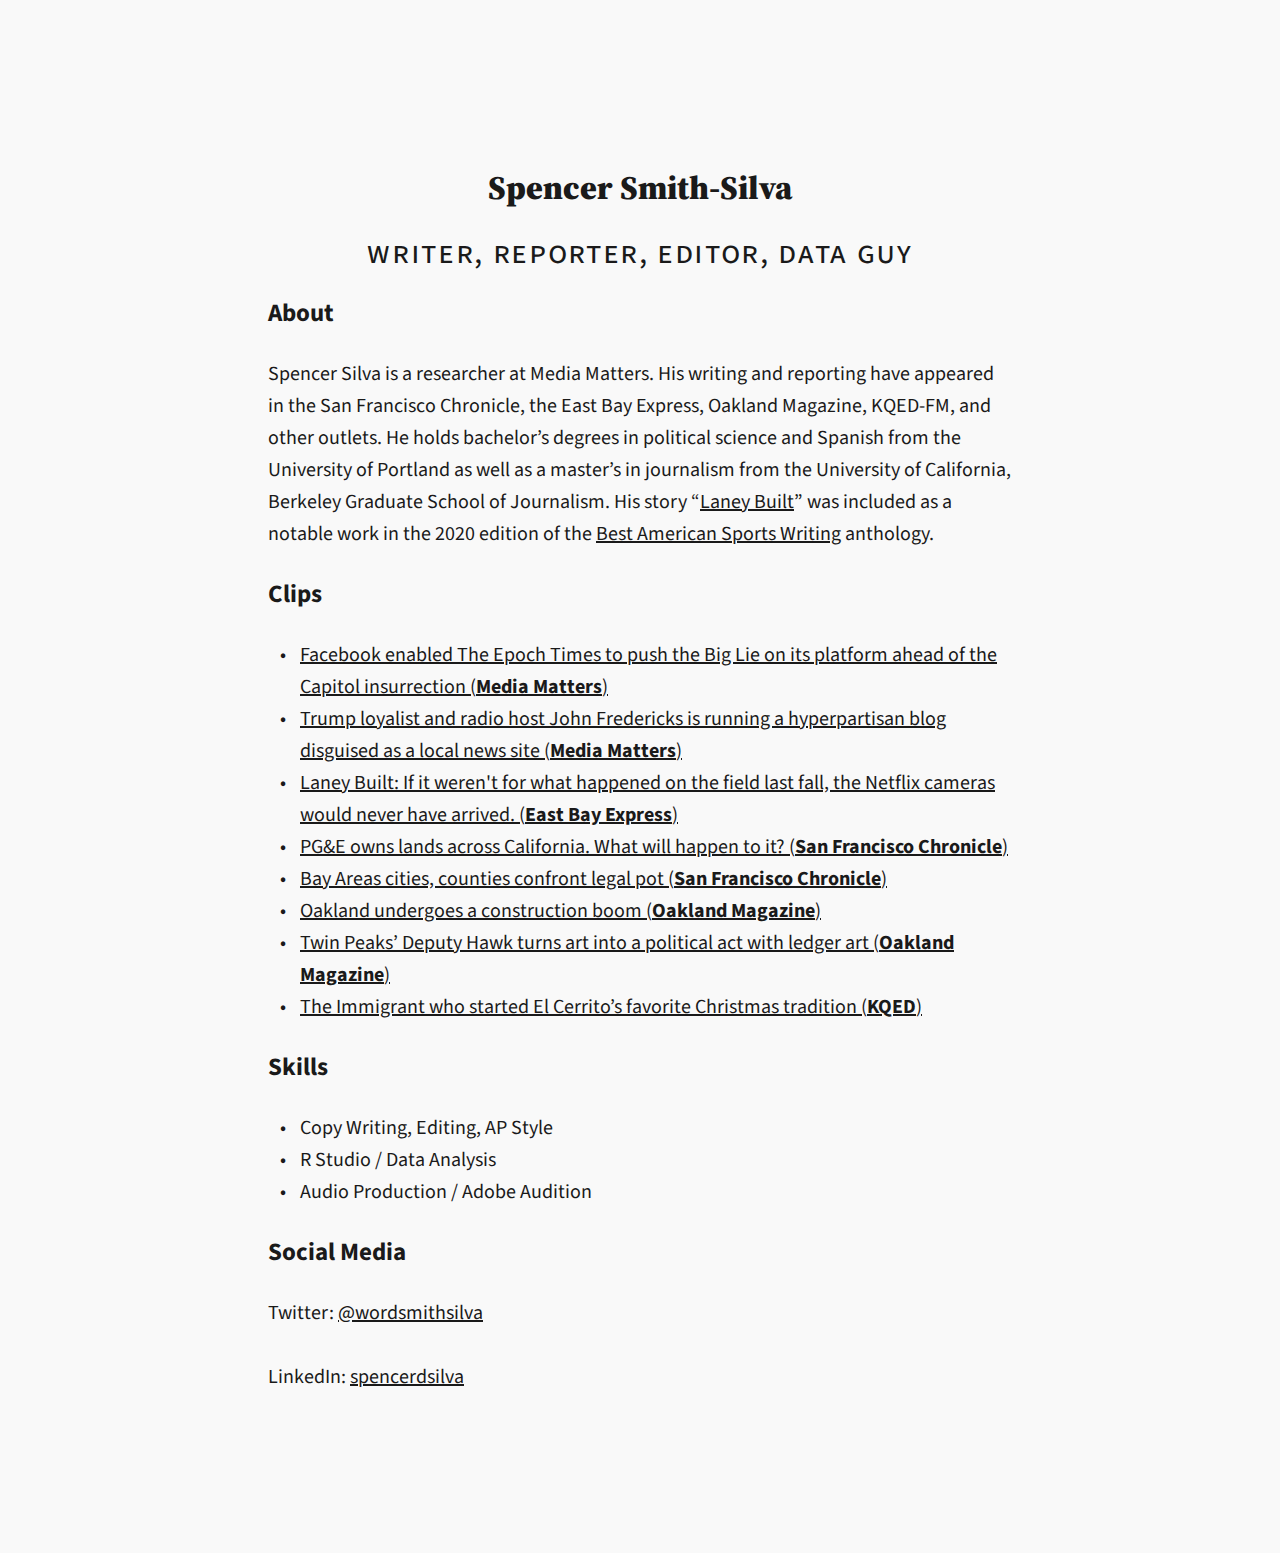
<file: index.html>
<!DOCTYPE html>
<html>
	<head>
		<meta name="viewport" content="width=device-width, initial-scale=1.0">
		<meta charset="utf-8" />
		<link rel="stylesheet" type="text/css" href="css/style.css" />
		<title>Spencer Smith-Silva</title>
	</head>
<body>
<h1>Spencer Smith-Silva</h1>
<h2>Writer, Reporter, Editor, Data guy</h2>

<h3>About</h3>

<p>Spencer Silva is a researcher at Media Matters. His writing and reporting have appeared in the San Francisco Chronicle, the East Bay Express, Oakland Magazine, KQED-FM, and other outlets. He holds bachelor’s degrees in political science and Spanish from the University of Portland as well as a master’s in journalism from the University of California, Berkeley Graduate School of Journalism. His story “<a href="https://eastbayexpress.com/laneybuilt-1/">Laney Built</a>” was included as a notable work in the 2020 edition of the <a href="https://bookshop.org/books/the-best-american-sports-writing-2020/9780358196990">Best American Sports Writing</a> anthology.</p>

<h3>Clips</h3>

<ul>
	<li><a href="https://www.mediamatters.org/epoch-times-and-ntd/facebook-enabled-epoch-times-push-big-lie-its-platform-ahead-capitol">Facebook enabled The Epoch Times to push the Big Lie on its platform ahead of the Capitol insurrection (<strong>Media Matters</strong>)</a></li>
	<li><a href="https://www.mediamatters.org/donald-trump/trump-loyalist-and-radio-host-john-fredericks-running-hyperpartisan-blog-disguised">Trump loyalist and radio host John Fredericks is running a hyperpartisan blog disguised as a local news site (<strong>Media Matters</strong>)</a></li>
	<li><a href="https://www.eastbayexpress.com/oakland/laneybuilt/Content?oid=27461101">Laney Built: If it weren&#39;t for what happened on the field last fall, the Netflix cameras would never have arrived. (<strong>East Bay Express</strong>)</a></li>
	<li><a href="https://www.sfchronicle.com/travel/article/PG-E-owns-land-across-California-What-will-14028654.php">PG&amp;E owns lands across California. What will happen to it? (<strong>San Francisco Chronicle</strong>)</a></li>
	<li><a href="https://www.sfchronicle.com/bayarea/article/Bay-Area-cities-counties-confront-legal-pot-11264649.php">Bay Areas cities, counties confront legal pot (<strong>San Francisco Chronicle</strong>)</a></li>
	<li><a href="http://www.oaklandmagazine.com/September-2018/Oakland-Undergoes-a-Construction-Boom/">Oakland undergoes a construction boom (<strong>Oakland Magazine</strong>)</a></li>
	<li><a href="http://www.oaklandmagazine.com/October-2017/Michael-Horse-the-Actor-and-Artist-Are-One/"> Twin Peaks’ Deputy Hawk turns art into a political act with ledger art (<strong>Oakland Magazine</strong>)</a></li>
	<li><a href="https://www.kqed.org/news/11639036/the-punjabi-immigrant-who-started-el-cerritos-favorite-christmas-tradition">The Immigrant who started El Cerrito’s favorite Christmas tradition (<strong>KQED</strong>)</a></li>
</ul>

<h3>Skills</h3>

<ul>
	<li>Copy Writing, Editing, AP Style</li>
	<li>R Studio / Data Analysis</li>
	<li>Audio Production / Adobe Audition</li>
</ul>

<h3>Social Media</h3>

<p>Twitter: <a href="https://twitter.com/wordsmithsilva">@wordsmithsilva</a></p>

<p>LinkedIn: <a href="https://www.linkedin.com/in/spencerdsilva/">spencerdsilva</a></p>

</body>
</html>
</file>
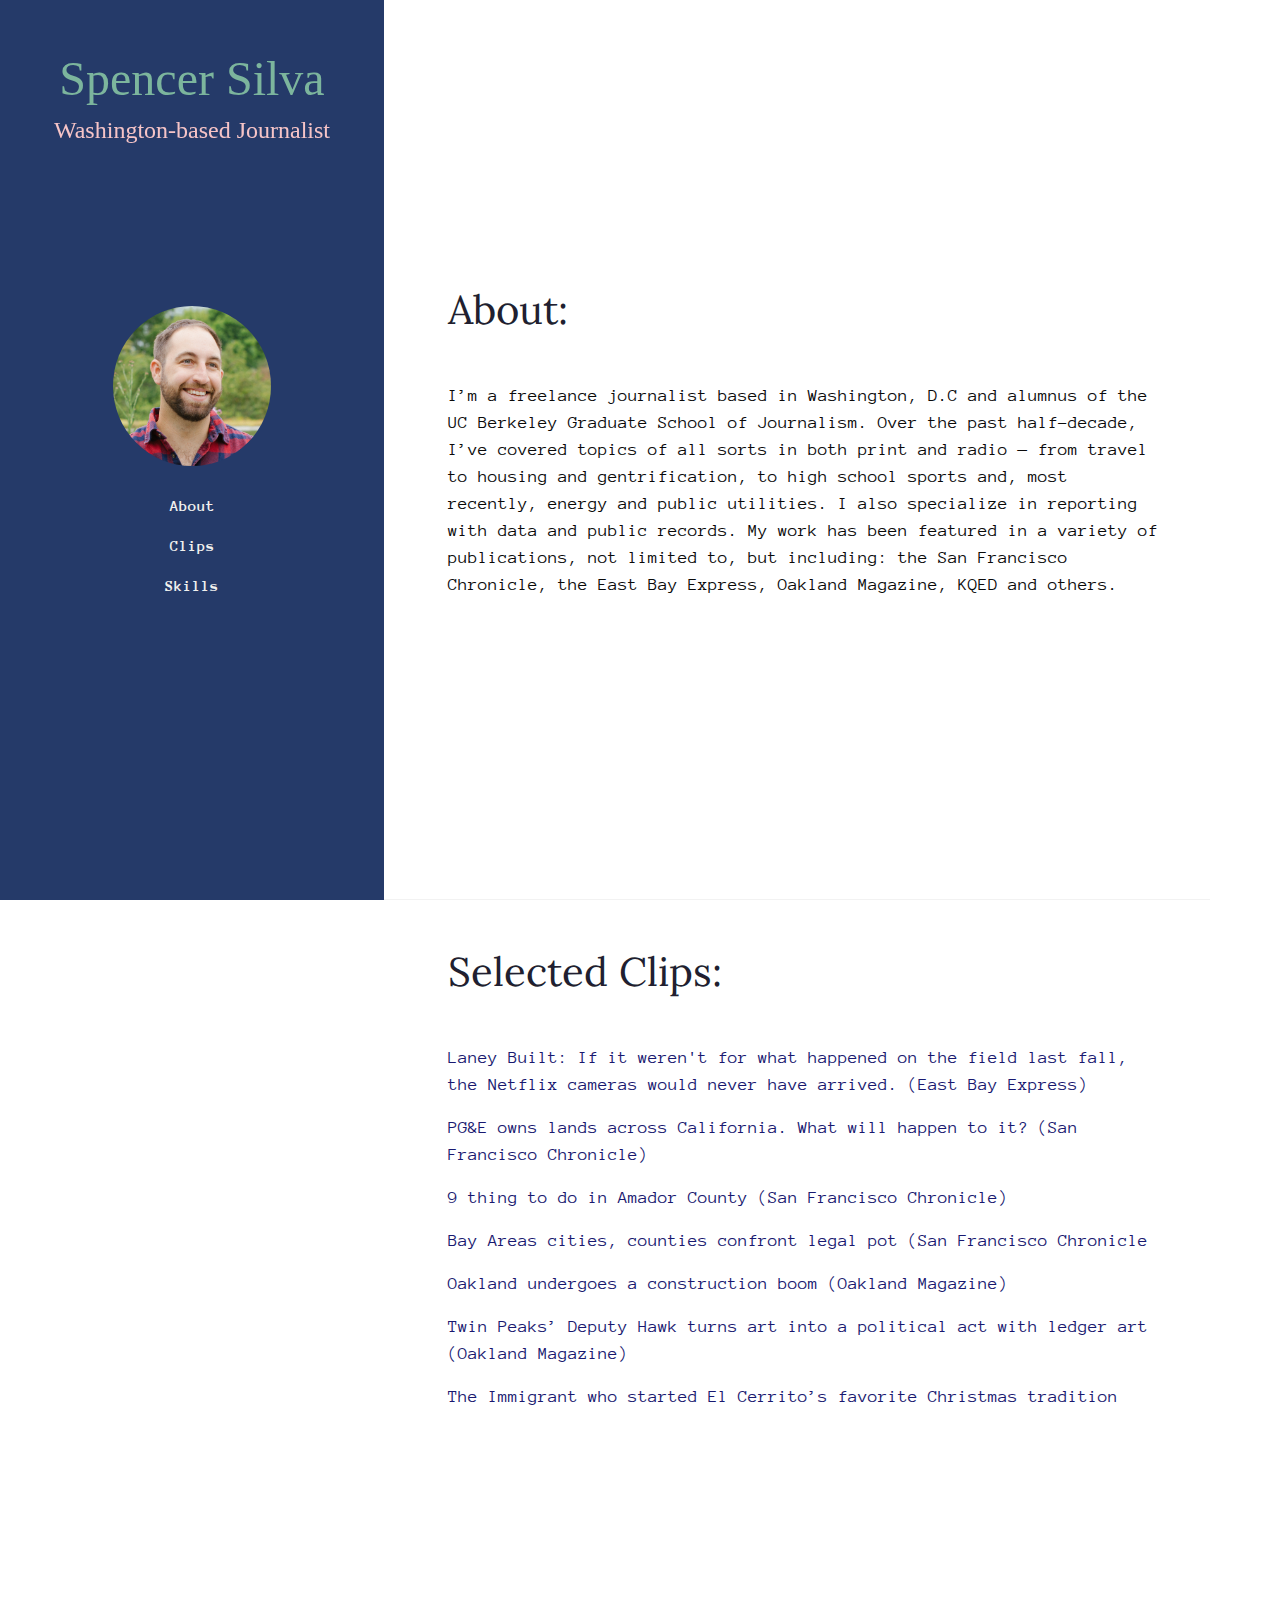
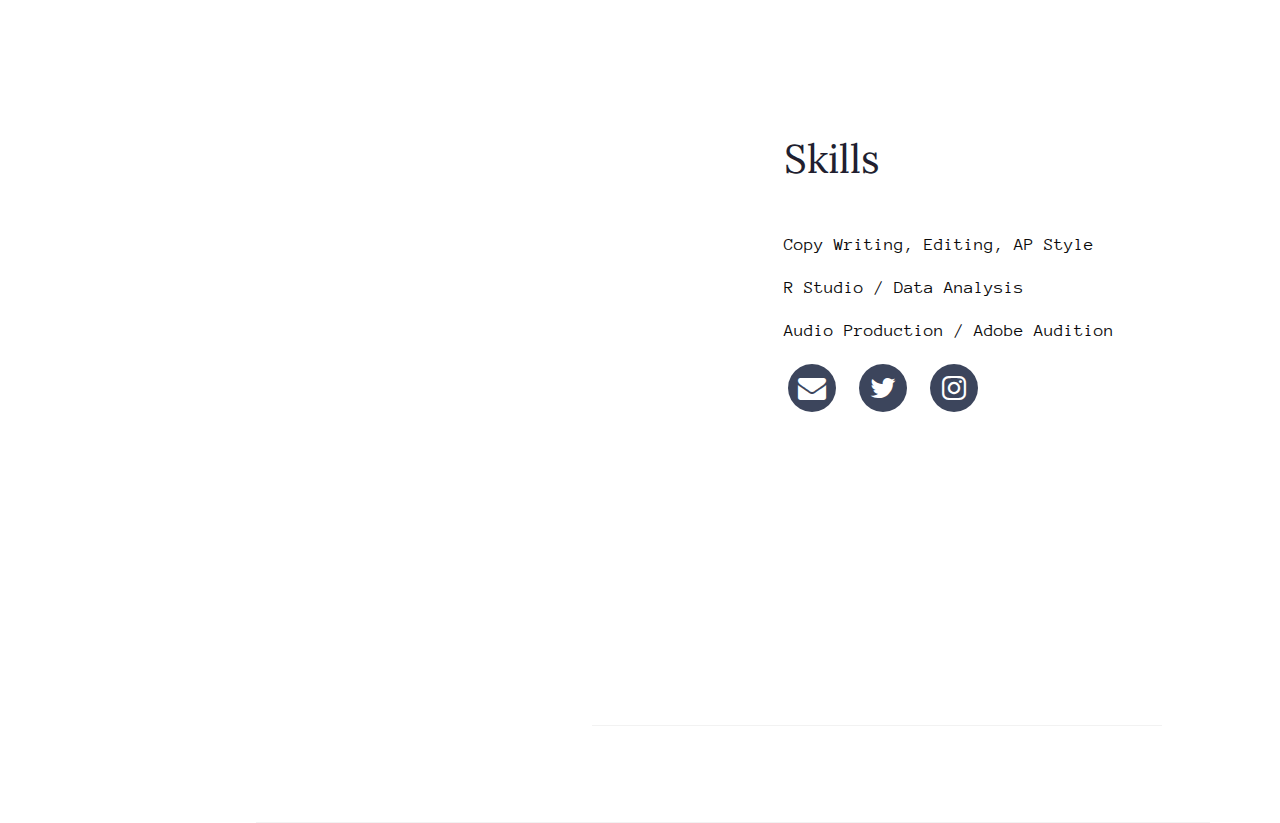
<file: index_bootstrap.html>
<!DOCTYPE html>
<html lang="en">

  <head>

    <meta charset="utf-8">
    <meta name="viewport" content="width=device-width, initial-scale=1, shrink-to-fit=no">
    <meta name="description" content="">
    <meta name="author" content="">

    <title>Spencer Silva - Journalist</title>

    <!-- Bootstrap core CSS -->
    <link href="vendor/bootstrap/css/bootstrap.min.css" rel="stylesheet">

    <!-- Custom fonts for this template -->
    <link href="https://fonts.googleapis.com/css?family=Saira+Extra+Condensed:100,200,300,400,500,600,700,800,900" rel="stylesheet">
    <link href="https://fonts.googleapis.com/css?family=Open+Sans:300,300i,400,400i,600,600i,700,700i,800,800i" rel="stylesheet">
    <link href="vendor/font-awesome/css/font-awesome.min.css" rel="stylesheet">
    <link href="vendor/devicons/css/devicons.min.css" rel="stylesheet">
    <link href="vendor/simple-line-icons/css/simple-line-icons.css" rel="stylesheet">
    <link href="https://fonts.googleapis.com/css?family=Berkshire+Swash|Gloria+Hallelujah|Permanent+Marker|Poiret+One|Righteous|Sedgwick+Ave+Display" rel="stylesheet">
    <link href="https://fonts.googleapis.com/css?family=Amatic+SC|Concert+One|Monofett|Patrick+Hand|Special+Elite|Zilla+Slab+Highlight" rel="stylesheet">
    <link href="https://fonts.googleapis.com/css?family=Fondamento|Merienda+One|Patrick+Hand+SC|Quintessential|Walter+Turncoat" rel="stylesheet">
    <link href="https://fonts.googleapis.com/css?family=Playfair+Display|Playfair+Display+SC" rel="stylesheet">
    <link href="https://fonts.googleapis.com/css?family=Anonymous+Pro" rel="stylesheet">
    <link href="https://fonts.googleapis.com/css?family=Lora" rel="stylesheet">
    <link href="https://fonts.googleapis.com/css?family=Lato" rel="stylesheet">

    <!-- Custom styles for this template -->
    <link href="css/resume.min.css" rel="stylesheet">

  </head>

  <body id="page-top">
      

    <nav class="navbar navbar-expand-lg navbar-dark bg-primary fixed-top" id="sideNav">
      <a class="navbar-brand js-scroll-trigger" href="#page-top">
        <span class="d-block d-lg-none">Spencer Silva</span>
        <span class="d-none d-lg-block">
            <img class="img-fluid img-profile rounded-circle mx-auto mb-2" src="img/headshot.jpg" alt="">
            <div class="header">
                <div class="container">
                    <div class="logo">
                        <h1>Spencer Silva</h1>
                        <h2>Washington-based Journalist</h2>
                    </div>
                </div>
            </div>
        </span>
      </a>
      <button class="navbar-toggler" type="button" data-toggle="collapse" data-target="#navbarSupportedContent" aria-controls="navbarSupportedContent" aria-expanded="false" aria-label="Toggle navigation">
        <span class="navbar-toggler-icon"></span>
      </button>
      <div class="collapse navbar-collapse" id="navbarSupportedContent">
        <ul class="navbar-nav">
          <li class="nav-item">
            <a class="nav-link js-scroll-trigger" href="#about">About</a>
          </li>
          <li class="nav-item">
            <a class="nav-link js-scroll-trigger" href="#work">Clips</a>
          </li>
          <li class="nav-item">
            <a class="nav-link js-scroll-trigger" href="#contact">Skills</a>
          </li>
        </ul>
      </div>
    </nav>

    <div class="container-fluid p-0">
        <section class="resume-section p-3 p-lg-5 d-flex d-column" id="about">
        <div class="my-auto">
          <div class="subheading mb-5">
              <h4 class="mb-5">About:</h4>
          </div>
         <p> I’m a freelance journalist based in Washington, D.C and alumnus of the UC Berkeley Graduate School of Journalism. Over the past half-decade, I’ve covered topics of all sorts in both print and radio — from travel to housing and gentrification, to high school sports and, most recently, energy and public utilities. I also specialize in reporting with data and public records. My work has been featured in a variety of publications, not limited to, but including: the San Francisco Chronicle, the East Bay Express, Oakland Magazine, KQED and others. </p>
          
        </div>
      </section>

      <section class="resume-section p-3 p-lg-5 d-flex flex-column" id="work">
        <div class="my-auto">
          <h4 class="mb-5">Selected Clips:</h4>
            <p><a href="https://www.eastbayexpress.com/oakland/laneybuilt/Content?oid=27461101">Laney Built: If it weren&#39;t for what happened on the field last fall, the Netflix cameras would never have arrived. (East Bay Express)</a></p>

<p><a href="https://www.sfchronicle.com/travel/article/PG-E-owns-land-across-California-What-will-14028654.php">PG&amp;E owns lands across California. What will happen to it? (San Francisco Chronicle)</a></p>

<p><a href="https://www.sfchronicle.com/travel/article/Nine-things-to-do-in-Amador-County-13579075.php">9 thing to do in Amador County (San Francisco Chronicle)</a></p>

<p><a href="https://www.sfchronicle.com/bayarea/article/Bay-Area-cities-counties-confront-legal-pot-11264649.php">Bay Areas cities, counties confront legal pot (San Francisco Chronicle</a></p>

<p><a href="http://www.oaklandmagazine.com/September-2018/Oakland-Undergoes-a-Construction-Boom/">Oakland undergoes a construction boom (Oakland Magazine)</a></p>

<p><a href="http://www.oaklandmagazine.com/October-2017/Michael-Horse-the-Actor-and-Artist-Are-One/"> Twin Peaks’ Deputy Hawk turns art into a political act with ledger art (Oakland Magazine)</a></p>

<p><a href="https://www.kqed.org/news/11639036/the-punjabi-immigrant-who-started-el-cerritos-favorite-christmas-tradition">The Immigrant who started El Cerrito’s favorite Christmas tradition</a></p>

            <div class="resume-item d-flex flex-column flex-md-row mb-5">
            <div class="resume-content mr-auto">
        </div>
      

      <section class="resume-section p-3 p-lg-5 d-flex flex-column" id="contact">
        <div class="my-auto">
          <h4 class="mb-5">Skills</h4>
            <section> <p>Copy Writing, Editing, AP Style</p>
<p>R Studio / Data Analysis</p><p>Audio Production / Adobe Audition</p></section>
            
              <ul class="list-inline list-social-icons mb-0">
            <li class="list-inline-item">
              <a href="mailto:spencer.silva@gmail.com">
                <span class="fa-stack fa-lg">
                  <i class="fa fa-circle fa-stack-2x"></i>
                  <i class="fa fa-envelope fa-stack-1x fa-inverse"></i>
                </span>
              </a>
            </li>
            <li class="list-inline-item">
              <a href="https://twitter.com/wordsmithsilva">
                <span class="fa-stack fa-lg">
                  <i class="fa fa-circle fa-stack-2x"></i>
                  <i class="fa fa-twitter fa-stack-1x fa-inverse"></i>
                </span>
              </a>
            </li>
            <li class="list-inline-item">
              <a href="https://instagram.com/wordsmithsilva">
                <span class="fa-stack fa-lg">
                  <i class="fa fa-circle fa-stack-2x"></i>
                  <i class="fa fa-instagram fa-stack-1x fa-inverse"></i>
                </span>
              </a>
            </li>
          </ul>
          </div>
 

    
    <!-- Bootstrap core JavaScript -->
    <script src="vendor/jquery/jquery.min.js"></script>
    <script src="vendor/bootstrap/js/bootstrap.bundle.min.js"></script>

    <!-- Plugin JavaScript -->
    <script src="vendor/jquery-easing/jquery.easing.min.js"></script>

    <!-- Custom scripts for this template -->
    <script src="js/resume.min.js"></script>

  </body>

</html>
</file>
<file: css/style.css>
@import url("https://fonts.googleapis.com/css?family=Source+Code+Pro|Source+Sans+Pro:400,400i,700,700i|Source+Serif+Pro:200,400,700,900");*{box-sizing:inherit}:root{--font-primary:"Source Sans Pro", sans-serif;--font-secondary:"Source Serif Pro", serif;--line-height:1.375;--margin:calc(var(--line-height) * 1rem);--radius:2px;box-sizing:border-box;font-family:var(--font-primary);font-size:100%;line-height:var(--line-height);color:#1a1a1a;background-color:#f9f9f9;word-wrap:break-word;text-rendering:optimizeLegibility;-webkit-font-kerning:normal;font-kerning:normal;-webkit-tap-highlight-color:transparent;-webkit-text-size-adjust:100%}@media (min-width: 640px){:root{--line-height:1.5;font-size:112.5%}}@media (min-width: 960px){:root{--line-height:1.6;font-size:125%}}body{display:-webkit-box;display:-ms-flexbox;display:flex;-webkit-box-orient:vertical;-webkit-box-direction:normal;-ms-flex-flow:column wrap;flex-flow:column wrap;min-height:100vh;max-width:50rem;margin:0 auto;padding:10vw}body>h1:first-child{font-family:var(--font-secondary);font-weight:900;margin-top:calc(var(--margin) * 1.3333);text-align:match-parent}body>h1:first-child+h6{-webkit-box-ordinal-group:0;-ms-flex-order:-1;order:-1;-ms-flex-item-align:end;align-self:flex-end;margin-bottom:calc(var(--margin) - (calc(var(--margin) * 1.3333)))}body>h1:first-child+figure,body>h1:first-child+h6+figure{-webkit-box-ordinal-group:-1;-ms-flex-order:-2;order:-2}body>h1:first-child+figure{margin-bottom:calc(var(--margin) - (calc(var(--margin) * 1.3333)))}body>blockquote:first-child,body>h1:first-child+blockquote,body>h1:first-child+h6+blockquote,body>h1:first-child+figure+blockquote,body>h1:first-child+h6+figure+blockquote{margin-top:calc(var(--margin) * 1.3333);margin-bottom:calc(var(--margin) * 1.3333);font-family:var(--font-secondary);font-size:165%;font-style:normal;font-weight:200}body>blockquote:first-child em,body>h1:first-child+blockquote em,body>h1:first-child+h6+blockquote em,body>h1:first-child+figure+blockquote em,body>h1:first-child+h6+figure+blockquote em{font-weight:bolder}h1,h2,h3,h4,h5,h6{font-size:inherit;line-height:1;margin:0 0 var(--margin)}h1,h2{font-size:1.65em;text-align:center}h2,h4,h6,th{font-variant:small-caps;text-transform:lowercase;letter-spacing:.05em;font-weight:inherit}h3,h4{font-size:1.25em}a{position:relative;color:inherit}a:active{-webkit-transform:translateY(2px);transform:translateY(2px)}:focus,:target{position:relative;outline:0}a::before,:focus::before,:target::before{position:absolute;top:-.25em;left:-.5em;right:-.5em;bottom:-.25em;content:""}:focus::before,:target::before{outline:0.2rem solid rgba(59,153,252,0.8);outline-color:-webkit-focus-ring-color}p,ul,ol,dl,audio,video,iframe,object,table,figure,pre{margin-top:0;margin-bottom:var(--margin)}img,svg,audio,video,iframe,object,table,figure{max-width:100%;vertical-align:bottom;border-radius:var(--radius)}img,svg{height:auto}svg{pointer-events:none}audio,video,iframe{width:100%}iframe,object,table,figure{margin-left:auto;margin-right:auto}iframe{border:1px solid}table{table-layout:fixed;min-width:60%;font-size:87.5%;line-height:1;border-collapse:collapse;font-variant-numeric:tabular-nums;-webkit-font-feature-settings:"tnum";font-feature-settings:"tnum"}th,td{padding:calc(var(--margin) / 3) calc(var(--margin) / 2);border-bottom:1px dotted;text-align:left;vertical-align:top}th,tr:last-of-type>td{border-bottom-style:solid}caption{caption-side:bottom}caption,figcaption{margin-top:calc(var(--margin) / 2);font-size:1rem;text-align:center}blockquote,caption,figcaption{font-style:italic}blockquote em,blockquote cite,caption em,figcaption em{font-style:normal}blockquote{margin:0 var(--margin)}li,dd{margin:0 0 0 var(--margin)}ul,ol{padding:0}li li>ol,li li>ul{margin-bottom:0}ul{list-style:none}ul>li::before{content:"•";float:left;margin-left:-1em}dt{float:left;margin-right:var(--margin)}dt ~ *{clear:both}dt+dd{clear:none}dd::before{content:"—";float:left;margin-left:calc(var(--margin) * -1)}strong,dt,dd::before{font-weight:bolder}mark{background-color:#fe0c;padding:.25em .375em}sub,sup{display:inline-block;position:relative;font-size:87.5%;font-variant:small-caps;text-transform:lowercase;letter-spacing:.05em;line-height:0;vertical-align:baseline}sub{bottom:-0.25em}sup{top:-0.5em}sub+sub,sup+sup{margin-left:.25em}address{white-space:pre-wrap}pre{max-width:100%;padding:calc(var(--margin) * .6667) var(--margin);white-space:pre-wrap}pre,code{background-color:#f0f0f0;border-radius:var(--radius)}code{font-family:"Source Code Pro", monospace;font-size:93.75%;padding:.25em .375em}pre>code{background-color:transparent;border-radius:0;padding:0}hr{border:0;margin:var(--margin) 0 calc(var(--margin) * 2);position:relative;height:1em}hr::after{position:absolute;width:100%;font-family:"Source Serif Pro", serif;text-align:center;content:"*\A0\A0\A0*\A0\A0\A0*"}#footnotes{position:relative;padding-top:calc(var(--margin) * 3);margin-top:auto;margin-bottom:0;font-size:87.5%}#footnotes::before{position:absolute;top:calc(var(--margin) * 2);left:0;width:60%;border-top:1px solid;content:""}@media print{*,*::before,*::after{color:#000 !important;box-shadow:none !important;text-shadow:none !important}:root{background:transparent !important}h1,h2,h3,h4,h5,h6{page-break-inside:avoid;page-break-after:avoid}p{widows:3;orphans:3}img,svg,audio,video,iframe,object,table,figure,pre{page-break-inside:avoid}pre,code{background-color:#f7f7f7}pre>code{background-color:transparent}#footnotes{page-break-before:avoid}a[href="^#ffn"]{display:none}}
</file>
<file: vendor/simple-line-icons/css/simple-line-icons.css>
@font-face {
  font-family: 'simple-line-icons';
  src: url('../fonts/Simple-Line-Icons.eot?v=2.4.0');
  src: url('../fonts/Simple-Line-Icons.eot?v=2.4.0#iefix') format('embedded-opentype'), url('../fonts/Simple-Line-Icons.woff2?v=2.4.0') format('woff2'), url('../fonts/Simple-Line-Icons.ttf?v=2.4.0') format('truetype'), url('../fonts/Simple-Line-Icons.woff?v=2.4.0') format('woff'), url('../fonts/Simple-Line-Icons.svg?v=2.4.0#simple-line-icons') format('svg');
  font-weight: normal;
  font-style: normal;
}
/*
 Use the following CSS code if you want to have a class per icon.
 Instead of a list of all class selectors, you can use the generic [class*="icon-"] selector, but it's slower:
*/
.icon-user,
.icon-people,
.icon-user-female,
.icon-user-follow,
.icon-user-following,
.icon-user-unfollow,
.icon-login,
.icon-logout,
.icon-emotsmile,
.icon-phone,
.icon-call-end,
.icon-call-in,
.icon-call-out,
.icon-map,
.icon-location-pin,
.icon-direction,
.icon-directions,
.icon-compass,
.icon-layers,
.icon-menu,
.icon-list,
.icon-options-vertical,
.icon-options,
.icon-arrow-down,
.icon-arrow-left,
.icon-arrow-right,
.icon-arrow-up,
.icon-arrow-up-circle,
.icon-arrow-left-circle,
.icon-arrow-right-circle,
.icon-arrow-down-circle,
.icon-check,
.icon-clock,
.icon-plus,
.icon-minus,
.icon-close,
.icon-event,
.icon-exclamation,
.icon-organization,
.icon-trophy,
.icon-screen-smartphone,
.icon-screen-desktop,
.icon-plane,
.icon-notebook,
.icon-mustache,
.icon-mouse,
.icon-magnet,
.icon-energy,
.icon-disc,
.icon-cursor,
.icon-cursor-move,
.icon-crop,
.icon-chemistry,
.icon-speedometer,
.icon-shield,
.icon-screen-tablet,
.icon-magic-wand,
.icon-hourglass,
.icon-graduation,
.icon-ghost,
.icon-game-controller,
.icon-fire,
.icon-eyeglass,
.icon-envelope-open,
.icon-envelope-letter,
.icon-bell,
.icon-badge,
.icon-anchor,
.icon-wallet,
.icon-vector,
.icon-speech,
.icon-puzzle,
.icon-printer,
.icon-present,
.icon-playlist,
.icon-pin,
.icon-picture,
.icon-handbag,
.icon-globe-alt,
.icon-globe,
.icon-folder-alt,
.icon-folder,
.icon-film,
.icon-feed,
.icon-drop,
.icon-drawer,
.icon-docs,
.icon-doc,
.icon-diamond,
.icon-cup,
.icon-calculator,
.icon-bubbles,
.icon-briefcase,
.icon-book-open,
.icon-basket-loaded,
.icon-basket,
.icon-bag,
.icon-action-undo,
.icon-action-redo,
.icon-wrench,
.icon-umbrella,
.icon-trash,
.icon-tag,
.icon-support,
.icon-frame,
.icon-size-fullscreen,
.icon-size-actual,
.icon-shuffle,
.icon-share-alt,
.icon-share,
.icon-rocket,
.icon-question,
.icon-pie-chart,
.icon-pencil,
.icon-note,
.icon-loop,
.icon-home,
.icon-grid,
.icon-graph,
.icon-microphone,
.icon-music-tone-alt,
.icon-music-tone,
.icon-earphones-alt,
.icon-earphones,
.icon-equalizer,
.icon-like,
.icon-dislike,
.icon-control-start,
.icon-control-rewind,
.icon-control-play,
.icon-control-pause,
.icon-control-forward,
.icon-control-end,
.icon-volume-1,
.icon-volume-2,
.icon-volume-off,
.icon-calendar,
.icon-bulb,
.icon-chart,
.icon-ban,
.icon-bubble,
.icon-camrecorder,
.icon-camera,
.icon-cloud-download,
.icon-cloud-upload,
.icon-envelope,
.icon-eye,
.icon-flag,
.icon-heart,
.icon-info,
.icon-key,
.icon-link,
.icon-lock,
.icon-lock-open,
.icon-magnifier,
.icon-magnifier-add,
.icon-magnifier-remove,
.icon-paper-clip,
.icon-paper-plane,
.icon-power,
.icon-refresh,
.icon-reload,
.icon-settings,
.icon-star,
.icon-symbol-female,
.icon-symbol-male,
.icon-target,
.icon-credit-card,
.icon-paypal,
.icon-social-tumblr,
.icon-social-twitter,
.icon-social-facebook,
.icon-social-instagram,
.icon-social-linkedin,
.icon-social-pinterest,
.icon-social-github,
.icon-social-google,
.icon-social-reddit,
.icon-social-skype,
.icon-social-dribbble,
.icon-social-behance,
.icon-social-foursqare,
.icon-social-soundcloud,
.icon-social-spotify,
.icon-social-stumbleupon,
.icon-social-youtube,
.icon-social-dropbox,
.icon-social-vkontakte,
.icon-social-steam {
  font-family: 'simple-line-icons';
  speak: none;
  font-style: normal;
  font-weight: normal;
  font-variant: normal;
  text-transform: none;
  line-height: 1;
  /* Better Font Rendering =========== */
  -webkit-font-smoothing: antialiased;
  -moz-osx-font-smoothing: grayscale;
}
.icon-user:before {
  content: "\e005";
}
.icon-people:before {
  content: "\e001";
}
.icon-user-female:before {
  content: "\e000";
}
.icon-user-follow:before {
  content: "\e002";
}
.icon-user-following:before {
  content: "\e003";
}
.icon-user-unfollow:before {
  content: "\e004";
}
.icon-login:before {
  content: "\e066";
}
.icon-logout:before {
  content: "\e065";
}
.icon-emotsmile:before {
  content: "\e021";
}
.icon-phone:before {
  content: "\e600";
}
.icon-call-end:before {
  content: "\e048";
}
.icon-call-in:before {
  content: "\e047";
}
.icon-call-out:before {
  content: "\e046";
}
.icon-map:before {
  content: "\e033";
}
.icon-location-pin:before {
  content: "\e096";
}
.icon-direction:before {
  content: "\e042";
}
.icon-directions:before {
  content: "\e041";
}
.icon-compass:before {
  content: "\e045";
}
.icon-layers:before {
  content: "\e034";
}
.icon-menu:before {
  content: "\e601";
}
.icon-list:before {
  content: "\e067";
}
.icon-options-vertical:before {
  content: "\e602";
}
.icon-options:before {
  content: "\e603";
}
.icon-arrow-down:before {
  content: "\e604";
}
.icon-arrow-left:before {
  content: "\e605";
}
.icon-arrow-right:before {
  content: "\e606";
}
.icon-arrow-up:before {
  content: "\e607";
}
.icon-arrow-up-circle:before {
  content: "\e078";
}
.icon-arrow-left-circle:before {
  content: "\e07a";
}
.icon-arrow-right-circle:before {
  content: "\e079";
}
.icon-arrow-down-circle:before {
  content: "\e07b";
}
.icon-check:before {
  content: "\e080";
}
.icon-clock:before {
  content: "\e081";
}
.icon-plus:before {
  content: "\e095";
}
.icon-minus:before {
  content: "\e615";
}
.icon-close:before {
  content: "\e082";
}
.icon-event:before {
  content: "\e619";
}
.icon-exclamation:before {
  content: "\e617";
}
.icon-organization:before {
  content: "\e616";
}
.icon-trophy:before {
  content: "\e006";
}
.icon-screen-smartphone:before {
  content: "\e010";
}
.icon-screen-desktop:before {
  content: "\e011";
}
.icon-plane:before {
  content: "\e012";
}
.icon-notebook:before {
  content: "\e013";
}
.icon-mustache:before {
  content: "\e014";
}
.icon-mouse:before {
  content: "\e015";
}
.icon-magnet:before {
  content: "\e016";
}
.icon-energy:before {
  content: "\e020";
}
.icon-disc:before {
  content: "\e022";
}
.icon-cursor:before {
  content: "\e06e";
}
.icon-cursor-move:before {
  content: "\e023";
}
.icon-crop:before {
  content: "\e024";
}
.icon-chemistry:before {
  content: "\e026";
}
.icon-speedometer:before {
  content: "\e007";
}
.icon-shield:before {
  content: "\e00e";
}
.icon-screen-tablet:before {
  content: "\e00f";
}
.icon-magic-wand:before {
  content: "\e017";
}
.icon-hourglass:before {
  content: "\e018";
}
.icon-graduation:before {
  content: "\e019";
}
.icon-ghost:before {
  content: "\e01a";
}
.icon-game-controller:before {
  content: "\e01b";
}
.icon-fire:before {
  content: "\e01c";
}
.icon-eyeglass:before {
  content: "\e01d";
}
.icon-envelope-open:before {
  content: "\e01e";
}
.icon-envelope-letter:before {
  content: "\e01f";
}
.icon-bell:before {
  content: "\e027";
}
.icon-badge:before {
  content: "\e028";
}
.icon-anchor:before {
  content: "\e029";
}
.icon-wallet:before {
  content: "\e02a";
}
.icon-vector:before {
  content: "\e02b";
}
.icon-speech:before {
  content: "\e02c";
}
.icon-puzzle:before {
  content: "\e02d";
}
.icon-printer:before {
  content: "\e02e";
}
.icon-present:before {
  content: "\e02f";
}
.icon-playlist:before {
  content: "\e030";
}
.icon-pin:before {
  content: "\e031";
}
.icon-picture:before {
  content: "\e032";
}
.icon-handbag:before {
  content: "\e035";
}
.icon-globe-alt:before {
  content: "\e036";
}
.icon-globe:before {
  content: "\e037";
}
.icon-folder-alt:before {
  content: "\e039";
}
.icon-folder:before {
  content: "\e089";
}
.icon-film:before {
  content: "\e03a";
}
.icon-feed:before {
  content: "\e03b";
}
.icon-drop:before {
  content: "\e03e";
}
.icon-drawer:before {
  content: "\e03f";
}
.icon-docs:before {
  content: "\e040";
}
.icon-doc:before {
  content: "\e085";
}
.icon-diamond:before {
  content: "\e043";
}
.icon-cup:before {
  content: "\e044";
}
.icon-calculator:before {
  content: "\e049";
}
.icon-bubbles:before {
  content: "\e04a";
}
.icon-briefcase:before {
  content: "\e04b";
}
.icon-book-open:before {
  content: "\e04c";
}
.icon-basket-loaded:before {
  content: "\e04d";
}
.icon-basket:before {
  content: "\e04e";
}
.icon-bag:before {
  content: "\e04f";
}
.icon-action-undo:before {
  content: "\e050";
}
.icon-action-redo:before {
  content: "\e051";
}
.icon-wrench:before {
  content: "\e052";
}
.icon-umbrella:before {
  content: "\e053";
}
.icon-trash:before {
  content: "\e054";
}
.icon-tag:before {
  content: "\e055";
}
.icon-support:before {
  content: "\e056";
}
.icon-frame:before {
  content: "\e038";
}
.icon-size-fullscreen:before {
  content: "\e057";
}
.icon-size-actual:before {
  content: "\e058";
}
.icon-shuffle:before {
  content: "\e059";
}
.icon-share-alt:before {
  content: "\e05a";
}
.icon-share:before {
  content: "\e05b";
}
.icon-rocket:before {
  content: "\e05c";
}
.icon-question:before {
  content: "\e05d";
}
.icon-pie-chart:before {
  content: "\e05e";
}
.icon-pencil:before {
  content: "\e05f";
}
.icon-note:before {
  content: "\e060";
}
.icon-loop:before {
  content: "\e064";
}
.icon-home:before {
  content: "\e069";
}
.icon-grid:before {
  content: "\e06a";
}
.icon-graph:before {
  content: "\e06b";
}
.icon-microphone:before {
  content: "\e063";
}
.icon-music-tone-alt:before {
  content: "\e061";
}
.icon-music-tone:before {
  content: "\e062";
}
.icon-earphones-alt:before {
  content: "\e03c";
}
.icon-earphones:before {
  content: "\e03d";
}
.icon-equalizer:before {
  content: "\e06c";
}
.icon-like:before {
  content: "\e068";
}
.icon-dislike:before {
  content: "\e06d";
}
.icon-control-start:before {
  content: "\e06f";
}
.icon-control-rewind:before {
  content: "\e070";
}
.icon-control-play:before {
  content: "\e071";
}
.icon-control-pause:before {
  content: "\e072";
}
.icon-control-forward:before {
  content: "\e073";
}
.icon-control-end:before {
  content: "\e074";
}
.icon-volume-1:before {
  content: "\e09f";
}
.icon-volume-2:before {
  content: "\e0a0";
}
.icon-volume-off:before {
  content: "\e0a1";
}
.icon-calendar:before {
  content: "\e075";
}
.icon-bulb:before {
  content: "\e076";
}
.icon-chart:before {
  content: "\e077";
}
.icon-ban:before {
  content: "\e07c";
}
.icon-bubble:before {
  content: "\e07d";
}
.icon-camrecorder:before {
  content: "\e07e";
}
.icon-camera:before {
  content: "\e07f";
}
.icon-cloud-download:before {
  content: "\e083";
}
.icon-cloud-upload:before {
  content: "\e084";
}
.icon-envelope:before {
  content: "\e086";
}
.icon-eye:before {
  content: "\e087";
}
.icon-flag:before {
  content: "\e088";
}
.icon-heart:before {
  content: "\e08a";
}
.icon-info:before {
  content: "\e08b";
}
.icon-key:before {
  content: "\e08c";
}
.icon-link:before {
  content: "\e08d";
}
.icon-lock:before {
  content: "\e08e";
}
.icon-lock-open:before {
  content: "\e08f";
}
.icon-magnifier:before {
  content: "\e090";
}
.icon-magnifier-add:before {
  content: "\e091";
}
.icon-magnifier-remove:before {
  content: "\e092";
}
.icon-paper-clip:before {
  content: "\e093";
}
.icon-paper-plane:before {
  content: "\e094";
}
.icon-power:before {
  content: "\e097";
}
.icon-refresh:before {
  content: "\e098";
}
.icon-reload:before {
  content: "\e099";
}
.icon-settings:before {
  content: "\e09a";
}
.icon-star:before {
  content: "\e09b";
}
.icon-symbol-female:before {
  content: "\e09c";
}
.icon-symbol-male:before {
  content: "\e09d";
}
.icon-target:before {
  content: "\e09e";
}
.icon-credit-card:before {
  content: "\e025";
}
.icon-paypal:before {
  content: "\e608";
}
.icon-social-tumblr:before {
  content: "\e00a";
}
.icon-social-twitter:before {
  content: "\e009";
}
.icon-social-facebook:before {
  content: "\e00b";
}
.icon-social-instagram:before {
  content: "\e609";
}
.icon-social-linkedin:before {
  content: "\e60a";
}
.icon-social-pinterest:before {
  content: "\e60b";
}
.icon-social-github:before {
  content: "\e60c";
}
.icon-social-google:before {
  content: "\e60d";
}
.icon-social-reddit:before {
  content: "\e60e";
}
.icon-social-skype:before {
  content: "\e60f";
}
.icon-social-dribbble:before {
  content: "\e00d";
}
.icon-social-behance:before {
  content: "\e610";
}
.icon-social-foursqare:before {
  content: "\e611";
}
.icon-social-soundcloud:before {
  content: "\e612";
}
.icon-social-spotify:before {
  content: "\e613";
}
.icon-social-stumbleupon:before {
  content: "\e614";
}
.icon-social-youtube:before {
  content: "\e008";
}
.icon-social-dropbox:before {
  content: "\e00c";
}
.icon-social-vkontakte:before {
  content: "\e618";
}
.icon-social-steam:before {
  content: "\e620";
}
</file>
<file: vendor/devicons/css/devicons.min.css>
/*!
 *  Devicons 1.8.0 made by Theodore Vorillas / http://vorillaz.com 
 */
@font-face{font-family:devicons;src:url(../fonts/devicons.eot?xqxft6);src:url(../fonts/devicons.eot?#iefixxqxft6) format("embedded-opentype"),url(../fonts/devicons.woff?xqxft6) format("woff"),url(../fonts/devicons.ttf?xqxft6) format("truetype"),url(../fonts/devicons.svg?xqxft6#devicons) format("svg");font-weight:400;font-style:normal}.devicons{font-family:devicons;speak:none;font-style:normal;font-weight:400;font-variant:normal;text-transform:none;line-height:1;-webkit-font-smoothing:antialiased;-moz-osx-font-smoothing:grayscale}.devicons-git:before{content:"\e602"}.devicons-git_compare:before{content:"\e628"}.devicons-git_branch:before{content:"\e625"}.devicons-git_commit:before{content:"\e629"}.devicons-git_pull_request:before{content:"\e626"}.devicons-git_merge:before{content:"\e627"}.devicons-bitbucket:before{content:"\e603"}.devicons-github_alt:before{content:"\e608"}.devicons-github_badge:before{content:"\e609"}.devicons-github:before{content:"\e60a"}.devicons-github_full:before{content:"\e617"}.devicons-java:before{content:"\e638"}.devicons-ruby:before{content:"\e639"}.devicons-scala:before{content:"\e637"}.devicons-python:before{content:"\e63c"}.devicons-go:before{content:"\e624"}.devicons-ruby_on_rails:before{content:"\e63b"}.devicons-django:before{content:"\e61d"}.devicons-markdown:before{content:"\e63e"}.devicons-php:before{content:"\e63d"}.devicons-mysql:before{content:"\e604"}.devicons-streamline:before{content:"\e605"}.devicons-database:before{content:"\e606"}.devicons-laravel:before{content:"\e63f"}.devicons-javascript:before{content:"\e64e"}.devicons-angular:before{content:"\e653"}.devicons-backbone:before{content:"\e652"}.devicons-coffeescript:before{content:"\e651"}.devicons-jquery:before{content:"\e650"}.devicons-modernizr:before{content:"\e620"}.devicons-jquery_ui:before{content:"\e654"}.devicons-ember:before{content:"\e61b"}.devicons-dojo:before{content:"\e61c"}.devicons-nodejs:before{content:"\e619"}.devicons-nodejs_small:before{content:"\e618"}.devicons-javascript_shield:before{content:"\e64f"}.devicons-bootstrap:before{content:"\e647"}.devicons-sass:before{content:"\e64b"}.devicons-css3_full:before{content:"\e64a"}.devicons-css3:before{content:"\e649"}.devicons-html5:before{content:"\e636"}.devicons-html5_multimedia:before{content:"\e632"}.devicons-html5_device_access:before{content:"\e633"}.devicons-html5_3d_effects:before{content:"\e635"}.devicons-html5_connectivity:before{content:"\e634"}.devicons-ghost_small:before{content:"\e614"}.devicons-ghost:before{content:"\e61f"}.devicons-magento:before{content:"\e640"}.devicons-joomla:before{content:"\e641"}.devicons-jekyll_small:before{content:"\e60d"}.devicons-drupal:before{content:"\e642"}.devicons-wordpress:before{content:"\e60b"}.devicons-grunt:before{content:"\e64c"}.devicons-bower:before{content:"\e64d"}.devicons-npm:before{content:"\e61e"}.devicons-yahoo_small:before{content:"\e62b"}.devicons-yahoo:before{content:"\e615"}.devicons-bing_small:before{content:"\e600"}.devicons-windows:before{content:"\e60f"}.devicons-linux:before{content:"\e612"}.devicons-ubuntu:before{content:"\e63a"}.devicons-android:before{content:"\e60e"}.devicons-apple:before{content:"\e611"}.devicons-appstore:before{content:"\e613"}.devicons-phonegap:before{content:"\e630"}.devicons-blackberry:before{content:"\e623"}.devicons-stackoverflow:before{content:"\e610"}.devicons-techcrunch:before{content:"\e62c"}.devicons-codrops:before{content:"\e62f"}.devicons-css_tricks:before{content:"\e601"}.devicons-smashing_magazine:before{content:"\e62d"}.devicons-netmagazine:before{content:"\e62e"}.devicons-codepen:before{content:"\e616"}.devicons-cssdeck:before{content:"\e62a"}.devicons-hackernews:before{content:"\e61a"}.devicons-dropbox:before{content:"\e607"}.devicons-google_drive:before{content:"\e631"}.devicons-visualstudio:before{content:"\e60c"}.devicons-unity_small:before{content:"\e621"}.devicons-raspberry_pi:before{content:"\e622"}.devicons-chrome:before{content:"\e643"}.devicons-ie:before{content:"\e644"}.devicons-firefox:before{content:"\e645"}.devicons-opera:before{content:"\e646"}.devicons-safari:before{content:"\e648"}.devicons-swift:before{content:"\e655"}.devicons-symfony:before{content:"\e656"}.devicons-symfony_badge:before{content:"\e657"}.devicons-less:before{content:"\e658"}.devicons-stylus:before{content:"\e659"}.devicons-trello:before{content:"\e65a"}.devicons-atlassian:before{content:"\e65b"}.devicons-jira:before{content:"\e65c"}.devicons-envato:before{content:"\e65d"}.devicons-snap_svg:before{content:"\e65e"}.devicons-raphael:before{content:"\e65f"}.devicons-google_analytics:before{content:"\e660"}.devicons-compass:before{content:"\e661"}.devicons-onedrive:before{content:"\e662"}.devicons-gulp:before{content:"\e663"}.devicons-atom:before{content:"\e664"}.devicons-cisco:before{content:"\e665"}.devicons-nancy:before{content:"\e666"}.devicons-clojure:before{content:"\e668"}.devicons-clojure_alt:before{content:"\e66a"}.devicons-perl:before{content:"\e669"}.devicons-celluloid:before{content:"\e66b"}.devicons-w3c:before{content:"\e66c"}.devicons-redis:before{content:"\e66d"}.devicons-postgresql:before{content:"\e66e"}.devicons-webplatform:before{content:"\e66f"}.devicons-jenkins:before{content:"\e667"}.devicons-requirejs:before{content:"\e670"}.devicons-opensource:before{content:"\e671"}.devicons-typo3:before{content:"\e672"}.devicons-uikit:before{content:"\e673"}.devicons-doctrine:before{content:"\e674"}.devicons-groovy:before{content:"\e675"}.devicons-nginx:before{content:"\e676"}.devicons-haskell:before{content:"\e677"}.devicons-zend:before{content:"\e678"}.devicons-gnu:before{content:"\e679"}.devicons-yeoman:before{content:"\e67a"}.devicons-heroku:before{content:"\e67b"}.devicons-debian:before{content:"\e67d"}.devicons-travis:before{content:"\e67e"}.devicons-dotnet:before{content:"\e67f"}.devicons-codeigniter:before{content:"\e680"}.devicons-javascript_badge:before{content:"\e681"}.devicons-yii:before{content:"\e682"}.devicons-msql_server:before{content:"\e67c"}.devicons-composer:before{content:"\e683"}.devicons-krakenjs_badge:before{content:"\e684"}.devicons-krakenjs:before{content:"\e685"}.devicons-mozilla:before{content:"\e686"}.devicons-firebase:before{content:"\e687"}.devicons-sizzlejs:before{content:"\e688"}.devicons-creativecommons:before{content:"\e689"}.devicons-creativecommons_badge:before{content:"\e68a"}.devicons-mitlicence:before{content:"\e68b"}.devicons-senchatouch:before{content:"\e68c"}.devicons-bugsense:before{content:"\e68d"}.devicons-extjs:before{content:"\e68e"}.devicons-mootools_badge:before{content:"\e68f"}.devicons-mootools:before{content:"\e690"}.devicons-ruby_rough:before{content:"\e691"}.devicons-komodo:before{content:"\e692"}.devicons-coda:before{content:"\e693"}.devicons-bintray:before{content:"\e694"}.devicons-terminal:before{content:"\e695"}.devicons-code:before{content:"\e696"}.devicons-responsive:before{content:"\e697"}.devicons-dart:before{content:"\e698"}.devicons-aptana:before{content:"\e699"}.devicons-mailchimp:before{content:"\e69a"}.devicons-netbeans:before{content:"\e69b"}.devicons-dreamweaver:before{content:"\e69c"}.devicons-brackets:before{content:"\e69d"}.devicons-eclipse:before{content:"\e69e"}.devicons-cloud9:before{content:"\e69f"}.devicons-scrum:before{content:"\e6a0"}.devicons-prolog:before{content:"\e6a1"}.devicons-terminal_badge:before{content:"\e6a2"}.devicons-code_badge:before{content:"\e6a3"}.devicons-mongodb:before{content:"\e6a4"}.devicons-meteor:before{content:"\e6a5"}.devicons-meteorfull:before{content:"\e6a6"}.devicons-fsharp:before{content:"\e6a7"}.devicons-rust:before{content:"\e6a8"}.devicons-ionic:before{content:"\e6a9"}.devicons-sublime:before{content:"\e6aa"}.devicons-appcelerator:before{content:"\e6ab"}.devicons-asterisk:before{content:"\e6ac"}.devicons-aws:before{content:"\e6ad"}.devicons-digital-ocean:before{content:"\e6ae"}.devicons-dlang:before{content:"\e6af"}.devicons-docker:before{content:"\e6b0"}.devicons-erlang:before{content:"\e6b1"}.devicons-google-cloud-platform:before{content:"\e6b2"}.devicons-grails:before{content:"\e6b3"}.devicons-illustrator:before{content:"\e6b4"}.devicons-intellij:before{content:"\e6b5"}.devicons-materializecss:before{content:"\e6b6"}.devicons-openshift:before{content:"\e6b7"}.devicons-photoshop:before{content:"\e6b8"}.devicons-rackspace:before{content:"\e6b9"}.devicons-react:before{content:"\e6ba"}.devicons-redhat:before{content:"\e6bb"}.devicons-scriptcs:before{content:"\e6bc"}.devicons-sqllite:before{content:"\e6c4"}.devicons-vim:before{content:"\e6c5"}
</file>
<file: css/resume.min.css>
/*!
 * Start Bootstrap - Resume v4.0.0-beta.2 (https://startbootstrap.com/template-overviews/resume)
 * Copyright 2013-2017 Start Bootstrap
 * Licensed under MIT (https://github.com/BlackrockDigital/startbootstrap-resume/blob/master/LICENSE)
 */


@font-face {
	font-family: 'Computer Modern Sans';
	src: url('../fonts/cmunss.eot');
	src: url('../fonts/cmunss.eot?#iefix') format('embedded-opentype'),
		 url('../fonts/cmunss.woff') format('woff'),
		 url('../fonts/cmunss.ttf') format('truetype'),
		 url('../fonts/cmunss.svg#cmunss') format('svg');
	font-weight: normal;
	font-style: normal;
}

@font-face {
	font-family: 'Aleo-bold';
	src: url('../fonts/aleo-bold-webfont.eot');
	src: url('../fonts/aleo-bold-webfont.eot?#iefix') format('embedded-opentype'),
		 url('../fonts/aleo-bold-webfont.woff') format('woff'),
		 url('../fonts/aleo-bold-webfont.ttf') format('truetype'),
		 url('../fonts/aleo-bold-webfont.svg#cmuntb') format('svg');
	font-weight: bold;
	font-style: normal;
}

@font-face {
	font-family: 'Aleo-light';
	src: url('../fonts/aleo-light-webfont.eot');
	src: url('../fonts/aleo-light-webfont.eot?#iefix') format('embedded-opentype'),
		 url('../fonts/aleo-light-webfont.woff') format('woff'),
		 url('../fonts/aleo-light-webfont.ttf') format('truetype'),
		 url('../fonts/aleo-light-webfont.svg#cmuntb') format('svg');
	font-weight: normal;
	font-style: normal;
}

body{
    background-color:#ffffff;
    font-family:'Anonymous Pro', monospace;
    font-size: 18px;
    font-weight: 300;
    padding-top: 40px;
    padding-right: 70px;
    color:#0a0a0a;
    padding-top:0;
    padding-left:16rem;

}

a:link {
  color: midnightblue;
}

a:visited {
  color: cadetblue;
}

f1f0ee

@media (min-width:992px)

 
.body{
    
}


h1{
    font-family: 'Permanent Marker', cursive;
    font-weight: normal;
    font-size: 48px;
    color: #7cb59d;
    
}

h2{
    font-family:'Permanent Marker', cursive;
    font-weight: normal;
    font-size:1.5rem;
    color: #f6c4c7;
    
}
h3{
    font-family:'Playfair Display SC', serif;
    font-weight:bold;
    color:#3c455c}


h4{
    font-family:'Lora', serif;
    font-weight:bolder;
    color:#211f30;
    font-size: 40px;   
}

h5{
    font-family:'Aleo-light';
    font-weight:bold;
    color:#3c455c
}

h6{
    font-family:'Concert One', cursive;
    font-weight: normal;
    color: #3c455c;
}

.logo{
    
}

.header{
    text-align:center;
    position:fixed;
    top:0;
    left:0;
    padding-top: 50px;
    display:flex;
    flex-direction:column;
    width:24rem;
    
    
}

.subheading{
    font-weight:lighter;
    font-family:'Fira Sans';
    font-size:1.35rem;
    
}

.list-social-icons a{
    color:#3c455c
}

.list-social-icons a:hover{
    color:#bd5d38
}

.list-social-icons a .fa-lg{
    font-size:1.75rem
}

.list-icons{
    font-size:3rem
}

.list-icons .list-inline-item i:hover{
    color:#3c455c
}

#sideNav .navbar-nav .nav-item .nav-link{
    font-weight:600;
    color: #f1f0ee;
}

@media (min-width:992px)

{
#sideNav{
    font-family:'Anonymous Pro', monospace;
    font-weight: normal;
    font-size: 16px;
    text-align:center;
    position:fixed;
    top:0;
    left:0;
    display:flex;
    flex-direction:column;
    width:24rem;
    height:100vh
}
    
#sideNav .navbar-brand{
    display:flex;
    margin:auto auto 0;
    padding: .75rem;
        
}
#sideNav .navbar-brand .img-profile{
    max-width:10rem;
    max-height:10rem;
}
#sideNav .navbar-collapse{
    display:flex;
    align-items:flex-start;
    flex-grow:0;
    width:100%;
    margin-bottom:auto
}
    
#sideNav .navbar-collapse .navbar-nav{
    flex-direction:column;
    width:100%
}

#sideNav .navbar-collapse .navbar-nav .nav-item{
    display:block
}

#sideNav .navbar-collapse .navbar-nav .nav-item .nav-link{
    display:block
}

}section.resume-section{
    border-bottom:1px solid #f2f2f2;
    padding-top:5rem!important;
    padding-bottom:5rem!important;
    padding-left:12rem!important;
    padding-right: 0;
}

section.resume-section .resume-item .resume-date{
    min-width:none
}

@media (min-width:768px)

{section.resume-section{
    min-height:100vh
}
    
section.resume-section .resume-item .resume-date{
    min-width:18rem
}

}@media (min-width:992px)

{section.resume-section{
    padding-top:3rem!important;
    padding-bottom:3rem!important}}

.bg-primary{
    background-color:#253a69!important
}


.text-primary{
    color:#2b2b2b!important
}


a:active,a:focus,a:hover{
    color:#824027
}
</file>
